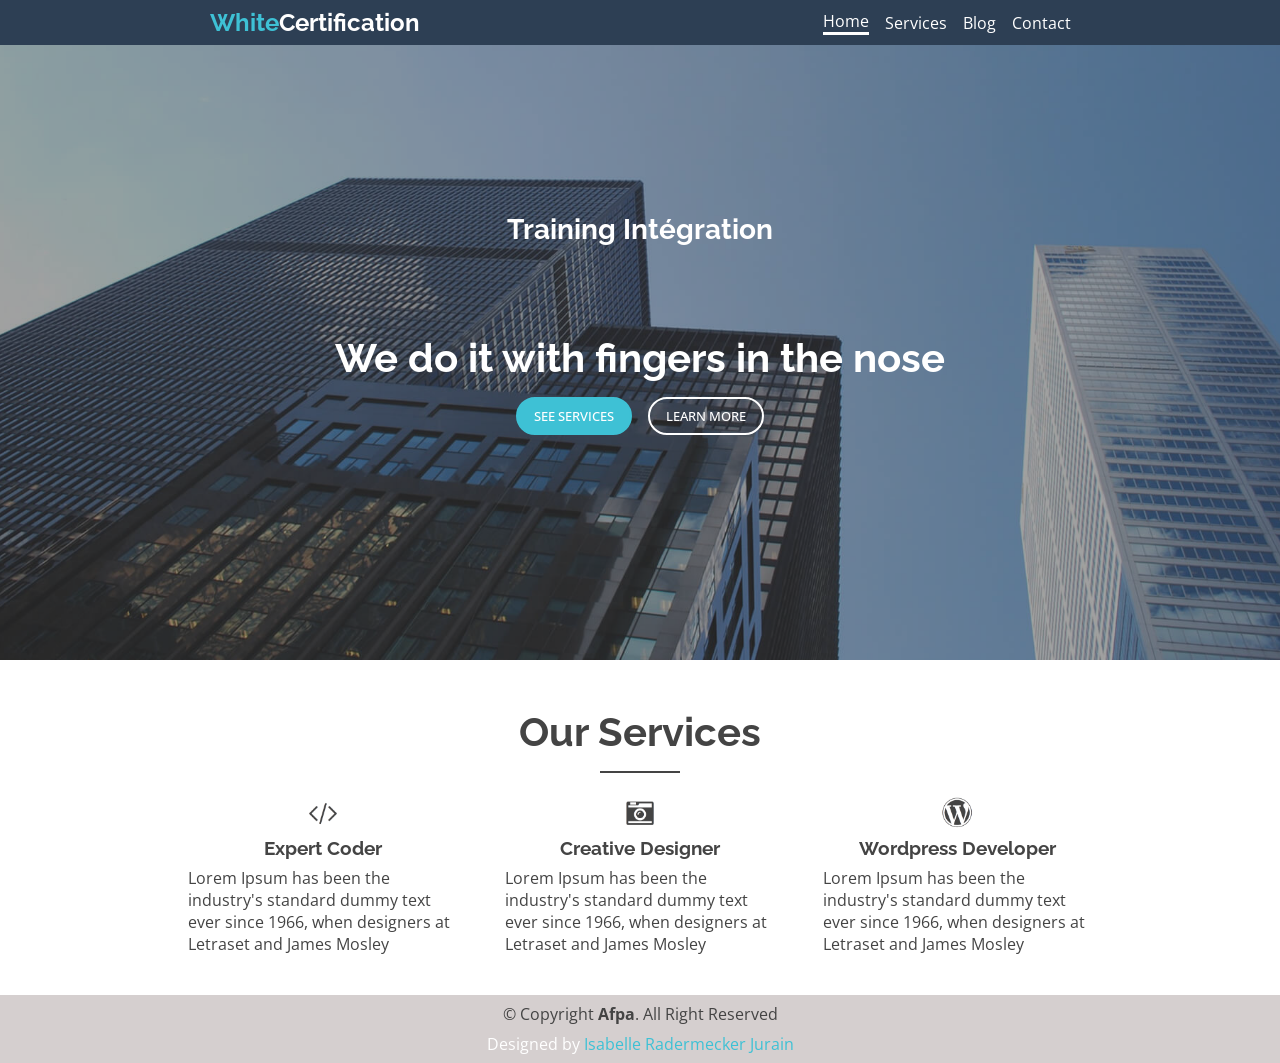
<file: src/index.html>
<!doctype html>
<html lang="fr">
<head>
    <meta charset="UTF-8">
    <meta name="viewport"
          content="width=device-width, user-scalable=no, initial-scale=1.0, maximum-scale=1.0, minimum-scale=1.0">
    <meta http-equiv="X-UA-Compatible" content="ie=edge">
    <title>Intégration CDUI</title>
    <link rel="stylesheet" href="index.css">
    <link rel="preconnect" href="https://fonts.googleapis.com">
    <link rel="preconnect" href="https://fonts.gstatic.com" crossorigin>
    <link href="https://fonts.googleapis.com/css2?family=Open+Sans:ital,wght@0,300..800;1,300..800&family=Raleway:ital,wght@0,100..900;1,100..900&display=swap" rel="stylesheet">
    <link href="https://fonts.googleapis.com/css2?family=Raleway:ital,wght@0,100..900;1,100..900&display=swap" rel="stylesheet">
</head>
<body>
<header>
    <div class="bg-banner">
        <nav>
            <h1><a href="index.html" class="home">White<span class="title-certif">Certification</span></a></h1>
            <div class="menu-nav-links">
                <a href="index.html" class="nav-link active">Home</a>
                <a href="../src/pages/services/index.html" class="nav-link">Services</a>
                <a href="../src/pages/blog/index.html" class="nav-link">Blog</a>
                <a href="../src/pages/contact/index.html" class="nav-link">Contact</a>
            </div>
        </nav>
        <section class="little-text-banner">
            <p>Training Intégration</p>
        </section>
        <section class="text-btn-banner">
            <h2>We do it with fingers in the nose</h2>
            <div class="btn-banner">
                <button class="btn-services">SEE SERVICES</button>
                <button class="btn-learn-more">LEARN MORE</button>
            </div>
        </section>
    </div>
</header>
<main>
    <section class="services">
        <h2>Our Services</h2>
        <div class="line"></div>
        <div class="cards-services">
            <div class="card">
                <img src="../public/icons/picto1.png" alt="Une icône de chevrons ouvrant et fermant séparé d'un slash pour iconifier le code.">
                <h3>Expert Coder</h3>
                <p> Lorem Ipsum has been the industry's standard dummy text ever since 1966, when designers at Letraset and James Mosley</p>
            </div>
            <div class="card">
                <img src="../public/icons/picto2.png" alt="Une icône d'un appareil photo pour iconifier le design.">
                <h3>Creative Designer</h3>
                <p> Lorem Ipsum has been the industry's standard dummy text ever since 1966, when designers at Letraset and James Mosley</p>
            </div>
            <div class="card">
                <img src="../public/icons/picto3.png" alt="Une icône d'un appareil photo pour iconifier le design.">
                <h3>Wordpress Developer</h3>
                <p> Lorem Ipsum has been the industry's standard dummy text ever since 1966, when designers at Letraset and James Mosley</p>
            </div>
        </div>
    </section>
</main>
<footer>
    <p class="copyright">© Copyright <strong>Afpa</strong>. All Right Reserved</p>
    <p class="designed">Designed by <span>Isabelle Radermecker Jurain</span></p>
</footer>
</body>
</html>
</file>
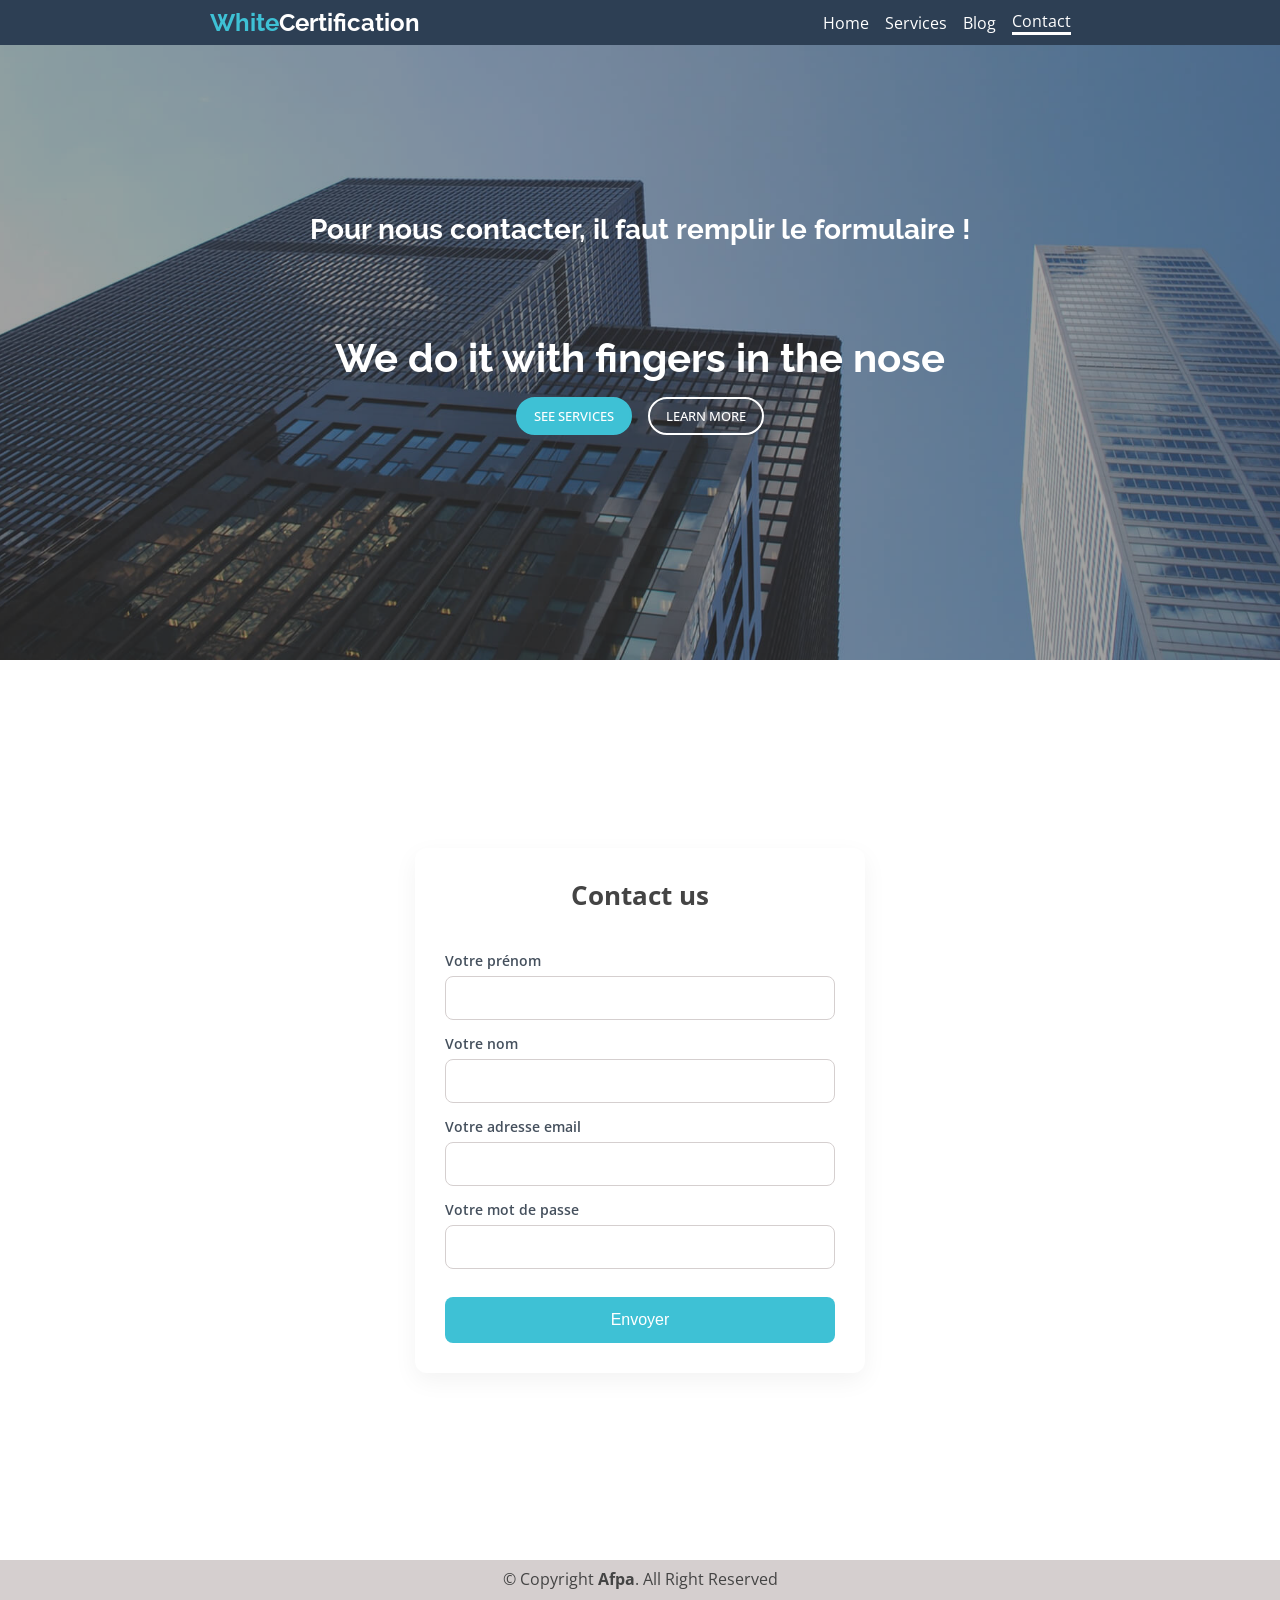
<file: src/pages/contact/index.html>
<!doctype html>
<html lang="fr">
<head>
    <meta charset="UTF-8">
    <meta name="viewport"
          content="width=device-width, user-scalable=no, initial-scale=1.0, maximum-scale=1.0, minimum-scale=1.0">
    <meta http-equiv="X-UA-Compatible" content="ie=edge">
    <title>Intégration CDUI</title>
    <link rel="stylesheet" href="../../index.css">
    <link rel="preconnect" href="https://fonts.googleapis.com">
    <link rel="preconnect" href="https://fonts.gstatic.com" crossorigin>
    <link href="https://fonts.googleapis.com/css2?family=Open+Sans:ital,wght@0,300..800;1,300..800&family=Raleway:ital,wght@0,100..900;1,100..900&display=swap" rel="stylesheet">
    <link href="https://fonts.googleapis.com/css2?family=Raleway:ital,wght@0,100..900;1,100..900&display=swap" rel="stylesheet">
</head>
<body>
<header>
    <div class="bg-banner">
        <nav>
            <h1><a href="../../index.html" class="home">White<span class="title-certif">Certification</span></a></h1>
            <div class="menu-nav-links">
                <a href="../../index.html" class="nav-link">Home</a>
                <a href="../services/index.html" class="nav-link">Services</a>
                <a href="../blog/index.html" class="nav-link">Blog</a>
                <a href="../contact/index.html" class="nav-link active">Contact</a>
            </div>
        </nav>
        <section class="little-text-banner">
            <p>Pour nous contacter, il faut remplir le formulaire !</p>
        </section>
        <section class="text-btn-banner">
            <h2>We do it with fingers in the nose</h2>
            <div class="btn-banner">
                <button class="btn-services">SEE SERVICES</button>
                <button class="btn-learn-more">LEARN MORE</button>
            </div>
        </section>
    </div>
</header>
<main>
    <section class="form">
        <form method="get" action="">
            <fieldset>
                <legend>Contact us</legend>
                <label>Votre prénom</label>
                <input type="text" name="prenom" required>

                <label>Votre nom</label>
                <input type="text" name="name" required>

                <label>Votre adresse email</label>
                <input type="email" name="email" required>

                <label>Votre mot de passe</label>
                <input type="password" name="password" required>

                <input type="submit" value="Envoyer">
            </fieldset>
        </form>
    </section>
</main>
<footer>
    <p class="copyright">© Copyright <strong>Afpa</strong>. All Right Reserved</p>
    <p class="designed">Designed by <span>Isabelle Radermecker Jurain</span></p>
</footer>
</body>
</html>
</file>
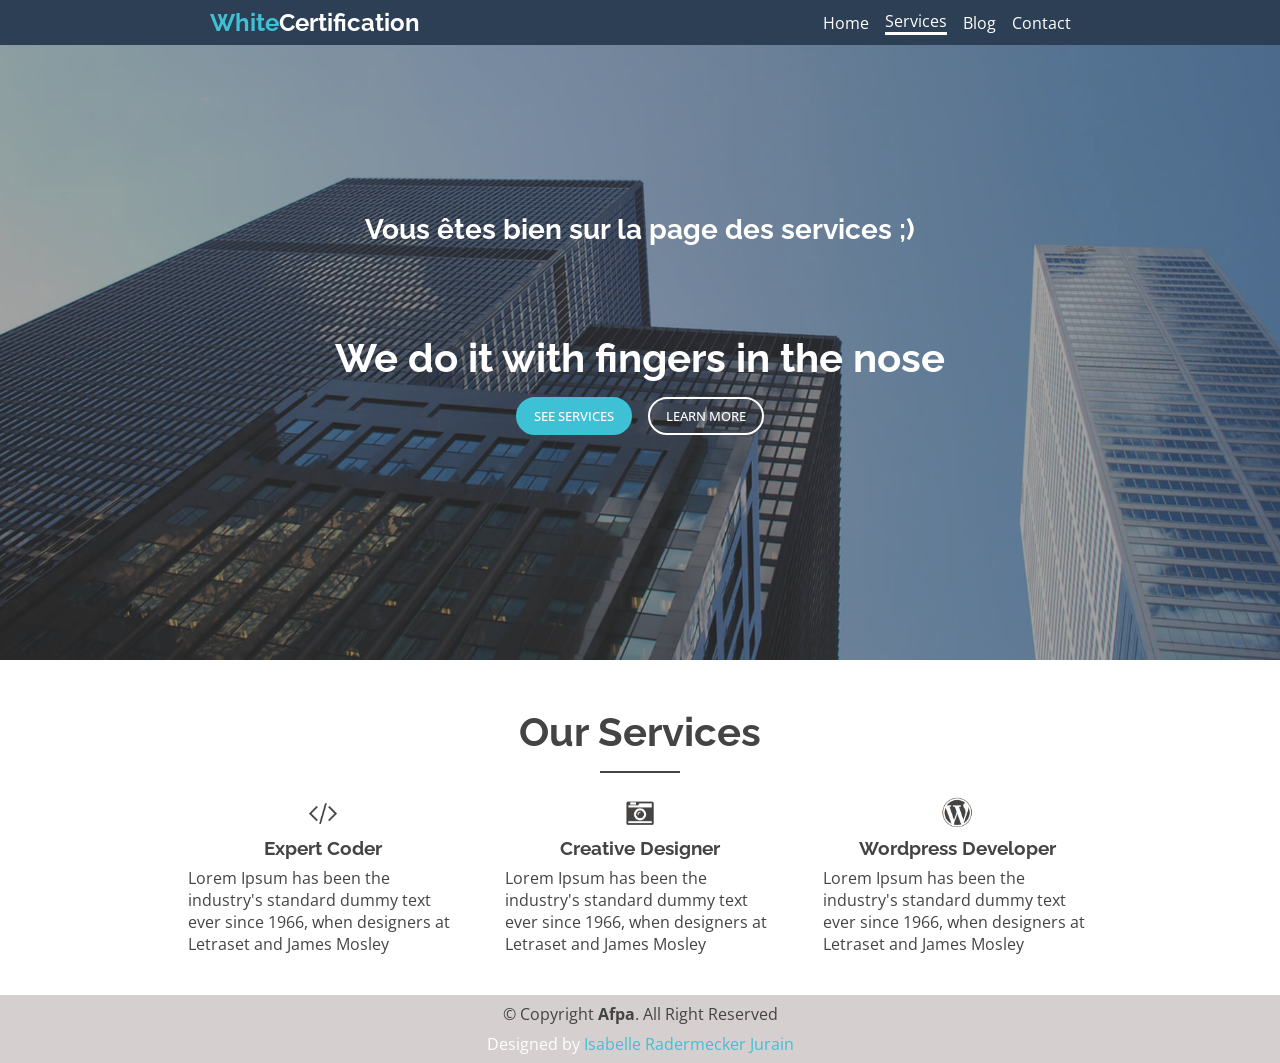
<file: src/pages/services/index.html>
<!doctype html>
<html lang="fr">
<head>
    <meta charset="UTF-8">
    <meta name="viewport"
          content="width=device-width, user-scalable=no, initial-scale=1.0, maximum-scale=1.0, minimum-scale=1.0">
    <meta http-equiv="X-UA-Compatible" content="ie=edge">
    <title>Intégration CDUI</title>
    <link rel="stylesheet" href="../../index.css">
    <link rel="preconnect" href="https://fonts.googleapis.com">
    <link rel="preconnect" href="https://fonts.gstatic.com" crossorigin>
    <link href="https://fonts.googleapis.com/css2?family=Open+Sans:ital,wght@0,300..800;1,300..800&family=Raleway:ital,wght@0,100..900;1,100..900&display=swap" rel="stylesheet">
    <link href="https://fonts.googleapis.com/css2?family=Raleway:ital,wght@0,100..900;1,100..900&display=swap" rel="stylesheet">
</head>
<body>
<header>
    <div class="bg-banner">
        <nav>
            <h1><a href="../../index.html" class="home">White<span class="title-certif">Certification</span></a></h1>
            <div class="menu-nav-links">
                <a href="../../index.html" class="nav-link">Home</a>
                <a href="../services/index.html" class="nav-link active">Services</a>
                <a href="../blog/index.html" class="nav-link">Blog</a>
                <a href="../contact/index.html" class="nav-link">Contact</a>
            </div>
        </nav>
        <section class="little-text-banner">
            <p>Vous êtes bien sur la page des services ;)</p>
        </section>
        <section class="text-btn-banner">
            <h2>We do it with fingers in the nose</h2>
            <div class="btn-banner">
                <button class="btn-services">SEE SERVICES</button>
                <button class="btn-learn-more">LEARN MORE</button>
            </div>
        </section>
    </div>
</header>
<main>
    <section class="services">
        <h2>Our Services</h2>
        <div class="line"></div>
        <div class="cards-services">
            <div class="card">
                <img src="../../../public/icons/picto1.png" alt="Une icône de chevrons ouvrant et fermant séparé d'un slash pour iconifier le code.">
                <h3>Expert Coder</h3>
                <p> Lorem Ipsum has been the industry's standard dummy text ever since 1966, when designers at Letraset and James Mosley</p>
            </div>
            <div class="card">
                <img src="../../../public/icons/picto2.png" alt="Une icône d'un appareil photo pour iconifier le design.">
                <h3>Creative Designer</h3>
                <p> Lorem Ipsum has been the industry's standard dummy text ever since 1966, when designers at Letraset and James Mosley</p>
            </div>
            <div class="card">
                <img src="../../../public/icons/picto3.png" alt="Une icône d'un appareil photo pour iconifier le design.">
                <h3>Wordpress Developer</h3>
                <p> Lorem Ipsum has been the industry's standard dummy text ever since 1966, when designers at Letraset and James Mosley</p>
            </div>
        </div>
    </section>
</main>
<footer>
    <p class="copyright">© Copyright <strong>Afpa</strong>. All Right Reserved</p>
    <p class="designed">Designed by <span>Isabelle Radermecker Jurain</span></p>
</footer>
</body>
</html>
</file>
<file: src/index.css>
* {
    box-sizing: border-box;
    margin: 0;
    padding: 0;
    border: none;
    list-style: none;
    color: inherit;
}

:root {
    --primary-teal: #3EC1D5;
    --primary-dark-blue: #2D3F54;
    --primary-light-grey: #D5CFCF;
    --secondary-dark-grey: #45505D;
    --black: #444444;
    --white: #ffffff;
}

.home {
    font-family: Raleway, sans-serif;
    text-decoration: none;
}

.nav-link {
    text-decoration: none;
    color: var(--white);
    cursor: pointer;
    font-family: "Open Sans", sans-serif;
}

button {
    color: var(--white);
    text-transform: uppercase;
    border-radius: 50rem;
    font-family: "Open Sans", sans-serif;
    font-weight: 500;
}

.btn-services {
    background-color: var(--primary-teal);
    padding: .5rem 1rem;
    border: var(--primary-teal) 2px solid;
}

.btn-services:hover {
    background-color: transparent;
    border: var(--white) 2px solid;
}

.btn-learn-more {
    background-color: transparent;
    border: var(--white) 2px solid;
    padding: .5rem 1rem;
}

.btn-learn-more:hover {
    background-color: var(--primary-teal);
    padding: .5rem 1rem;
    border: var(--primary-teal) 2px solid;
}

.btn-banner {
    display: flex;
    gap: 1rem;
}

h1 {
    color: var(--primary-teal);
    font-family: Raleway, sans-serif;
}

h2 {
    color: var(--white);
    font-family: Raleway, sans-serif;
    font-size: 2.5rem;
    padding: .5rem 0;
}

.services h2 {
    color: var(--black);
}

.services {
    display: flex;
    gap: .5rem;
}

h3 {
    font-family: Raleway, sans-serif;
    color: var(--black);
}

.title-certif {
    color: var(--white);
}

nav {
    background-color: var(--primary-dark-blue);
    display: flex;
    justify-content: space-around;
    padding: .5rem;
}

.bg-banner {
    width: 100%;
    height: 660px;
    background-image: url('../public/images/slider.png');
    background-repeat: no-repeat;
    background-size: cover;
    background-position: center;
}

.menu-nav-links {
    display: flex;
    gap: 1rem;
    align-items: center;
}

.nav-link:hover {
    border-bottom: 3px solid var(--white);
}

.nav-link.active {
    border-bottom: 3px solid var(--white);
}

.little-text-banner {
    display: flex;
    justify-content: center;
    align-items: center;
    padding-top: 10.5rem;
    padding-bottom: 1.5rem;
    color: var(--white);
    font-family: Raleway, sans-serif;
    font-size: 1.75rem;
    font-weight: bold;
}

.text-btn-banner {
    display: flex;
    justify-content: center;
    flex-direction: column;
    align-items: center;
    padding-top: 3.5rem ;
    padding-bottom: 1.5rem ;
    gap: .5rem;
}

.services {
    display: flex;
    flex-direction: column;
    align-items: center;
    justify-content: center;
    padding-top: 2.5rem;
    padding-bottom: 1.5rem;
}

.cards-services{
    display: flex;
    justify-content: space-around;
    align-items: center;
    gap: 2rem;
    padding: .5rem 11.25rem;
}

.line {
    width: 80px;
    height: 2px;
    background-color: var(--black);
}

.card img {
    width: 2rem;
}

.card {
    display: flex;
    flex-direction: column;
    justify-content: center;
    align-items: center;
    padding: 0.5rem;
    gap: .5rem;
}

.card p {
    color: var(--black);
    font-family: "Open Sans", sans-serif;
}

.form {
    display: flex;
    justify-content: center;
    align-items: center;
    padding: 40px 20px;
    font-family: "Open Sans", sans-serif;
    background-color: var(--white);
    min-height: 100vh;
}

.form form {
    background: var(--white);
    padding: 30px;
    border-radius: 12px;
    box-shadow: 0 8px 24px rgba(0, 0, 0, 0.05);
    max-width: 450px;
    width: 100%;
}

.form fieldset {
    border: none;
    padding: 0;
    margin: 0;
    display: flex;
    flex-direction: column;
}

.form legend {
    font-size: 1.6rem;
    font-weight: 700;
    color: var(--black);
    margin-bottom: 24px;
    text-align: center;
    width: 100%;
}

.form label {
    font-size: 0.9rem;
    font-weight: 600;
    color: var(--secondary-dark-grey);
    margin-bottom: 6px;
    margin-top: 14px;
}

.form input[type="text"],
.form input[type="email"],
.form input[type="password"] {
    width: 100%;
    padding: 12px 16px;
    border: 1.5px solid var(--primary-light-grey);
    border-radius: 8px;
    font-size: 1rem;
    color: var(--black);
    background-color: var(--white);
    box-sizing: border-box;
    transition: all 0.3s ease;
}

.form input[type="text"]:focus,
.form input[type="email"]:focus,
.form input[type="password"]:focus {
    outline: none;
    border-color: var(--primary-teal);
    background-color: var(--white);
    box-shadow: 0 0 0 4px rgba(74, 144, 226, 0.15);
}

.form input[type="submit"] {
    margin-top: 28px;
    padding: 14px;
    background-color: var(--primary-teal);
    color: white;
    border: none;
    border-radius: 8px;
    font-size: 1rem;
    font-weight: 500;
    cursor: pointer;
    transition: background-color 0.3s ease, transform 0.1s ease;
}

.form input[type="submit"]:hover {
    background-color: var(--primary-dark-blue);
}

.form input[type="submit"]:active {
    transform: scale(0.98);
}

.blog-section {
    background-color: var(--white);
    padding-top: 8rem;
    padding-bottom: 8rem;
    font-family: Raleway, sans-serif;
}

.container {
    margin-left: auto;
    margin-right: auto;
    max-width: 80rem;
    padding-left: 2rem;
    padding-right: 2rem;
}

.blog-header {
    margin-left: 0;
    max-width: 42rem;
}

.blog-title {
    font-size: 3rem;
    font-weight: 600;
    letter-spacing: -0.025em;
    color: var(--secondary-dark-grey);
    margin: 0;
}

.blog-subtitle {
    margin-top: 0.5rem;
    font-size: 1.125rem;
    line-height: 2rem;
    color: var(--secondary-dark-grey);
}

.blog-grid {
    margin-left: 0;
    margin-top: 4rem;
    padding-top: 4rem;
    max-width: none;
    border-top: 1px solid var(--primary-light-grey);

    display: grid;
    grid-template-columns: repeat(3, minmax(0, 1fr));
    gap: 4rem 2rem;
}

.blog-card {
    display: flex;
    flex-direction: column;
    align-items: flex-start;
    justify-content: space-between;
    max-width: 36rem;
    position: relative;
}

.card-meta {
    display: flex;
    align-items: center;
    gap: 1rem;
    font-size: 0.75rem;
}

.card-date {
    color: var(--secondary-dark-grey);
}

.card-badge {
    position: relative;
    z-index: 10;
    border-radius: 9999px;
    background-color: var(--primary-light-grey);
    padding: 0.375rem 0.75rem;
    font-weight: 500;
    color: var(--secondary-dark-grey);
    text-decoration: none;
    transition: background-color 0.2s;
}

.card-badge:hover {
    background-color: var(--primary-light-grey);
}

.card-content {
    flex-grow: 1;
}

.card-title {
    margin-top: 0.75rem;
    font-size: 1.125rem;
    line-height: 1.5rem;
    font-weight: 600;
    color: var(--secondary-dark-grey);
}

.card-title a {
    text-decoration: none;
    color: inherit;
}

.blog-card:hover .card-title {
    color: var(--secondary-dark-grey);
}

.absolute-link {
    position: absolute;
    top: 0;
    right: 0;
    bottom: 0;
    left: 0;
}

.card-excerpt {
    margin-top: 1.25rem;
    font-size: 0.875rem;
    line-height: 1.5rem;
    color: var(--secondary-dark-grey);
    display: -webkit-box;
    -webkit-line-clamp: 3;
    -webkit-box-orient: vertical;
    overflow: hidden;
}

.card-author {
    position: relative;
    margin-top: 2rem;
    display: flex;
    align-items: center;
    gap: 1rem;
}

.author-avatar {
    width: 2.5rem;
    height: 2.5rem;
    border-radius: 100%;
    background-color: var(--primary-light-grey);
    object-fit: cover;
}

.author-info {
    font-size: 0.875rem;
    line-height: 1.5rem;
}

.author-name {
    font-weight: 600;
    color: var(--secondary-dark-grey);
    margin: 0;
}

.author-name a {
    text-decoration: none;
    color: inherit;
}

.author-role {
    color: var(--primary-light-grey);
    margin: 0;
}

footer {
    background-color: var(--primary-light-grey);
    display: flex;
    flex-direction: column;
    justify-content: center;
    align-items: center;
    gap: .5rem;
    padding: .5rem;
    font-family: "Open Sans", sans-serif;
}

.copyright {
    color: var(--black)
}

.designed {
    color: var(--white);
}

.designed span {
    color: var(--primary-teal);
}

/* Media Queries */
@media (max-width: 800px) {
    /* --- NAV / HEADER --- */
    h1 {
        display: none;
    }
    nav {
        justify-content: flex-end;
        align-items: center;
        padding: 1rem 2rem 1.5rem 0;
        background-color: var(--black);
    }

    .menu-nav-links {
        display: none;
    }

    /* Crée l'icône burger (les 3 lignes blanches) à l'aide de bordures */
    nav::after {
        content: "";
        display: block;
        width: 48px;
        height: 2px;
        background-color: var(--white);
        box-shadow: 0 8px 0 var(--white), 0 16px 0 var(--white);
        margin: 1rem 0.25rem;
    }

    /* --- BANNER --- */
    .bg-banner {
        height: auto;
        padding-bottom: 3rem;
    }

    .little-text-banner,
    .btn-banner {
        display: none;
    }

    .text-btn-banner {
        padding: 4rem 1.5rem;
    }

    .text-btn-banner h2 {
        font-size: 1.8rem;
        text-align: center;
        line-height: 1.3;
    }

    /* --- SERVICES --- */
    .services {
        padding: 3rem 1.5rem;
    }

    .services h2 {
        font-size: 2rem;
        font-weight: 700;
    }

    .cards-services {
        flex-direction: column;
        padding: 2rem 1rem;
        gap: 3rem;
    }

    .card {
        text-align: center;
        max-width: 320px;
    }

    .card img {
        width: 3.5rem;
        height: auto;
        margin-bottom: 0.5rem;
    }

    .card h3 {
        font-size: 1.5rem;
        margin-bottom: 0.5rem;
    }

    .card p {
        font-family: "Open Sans", sans-serif;
        color: var(--secondary-dark-grey);
        line-height: 1.5;
    }

    /* --- BLOG --- */
    .blog-section {
        padding-top: 4rem;
        padding-bottom: 4rem;
    }

    .blog-header {
        text-align: center;
        margin-bottom: 2rem;
    }

    .blog-title {
        font-size: 2.2rem;
    }

    .blog-grid {
        grid-template-columns: 1fr;
        gap: 3rem;
        margin-top: 2rem;
        padding-top: 2rem;
    }

    .blog-card {
        max-width: 100%;
        padding-bottom: 1.5rem;
        border-bottom: 1px dashed var(--primary-light-grey);
    }

    .blog-card:last-child {
        border-bottom: none;
        padding-bottom: 0;
    }

    /* --- FOOTER --- */
    footer {
        padding: 1.5rem 1rem;
    }
}
</file>
